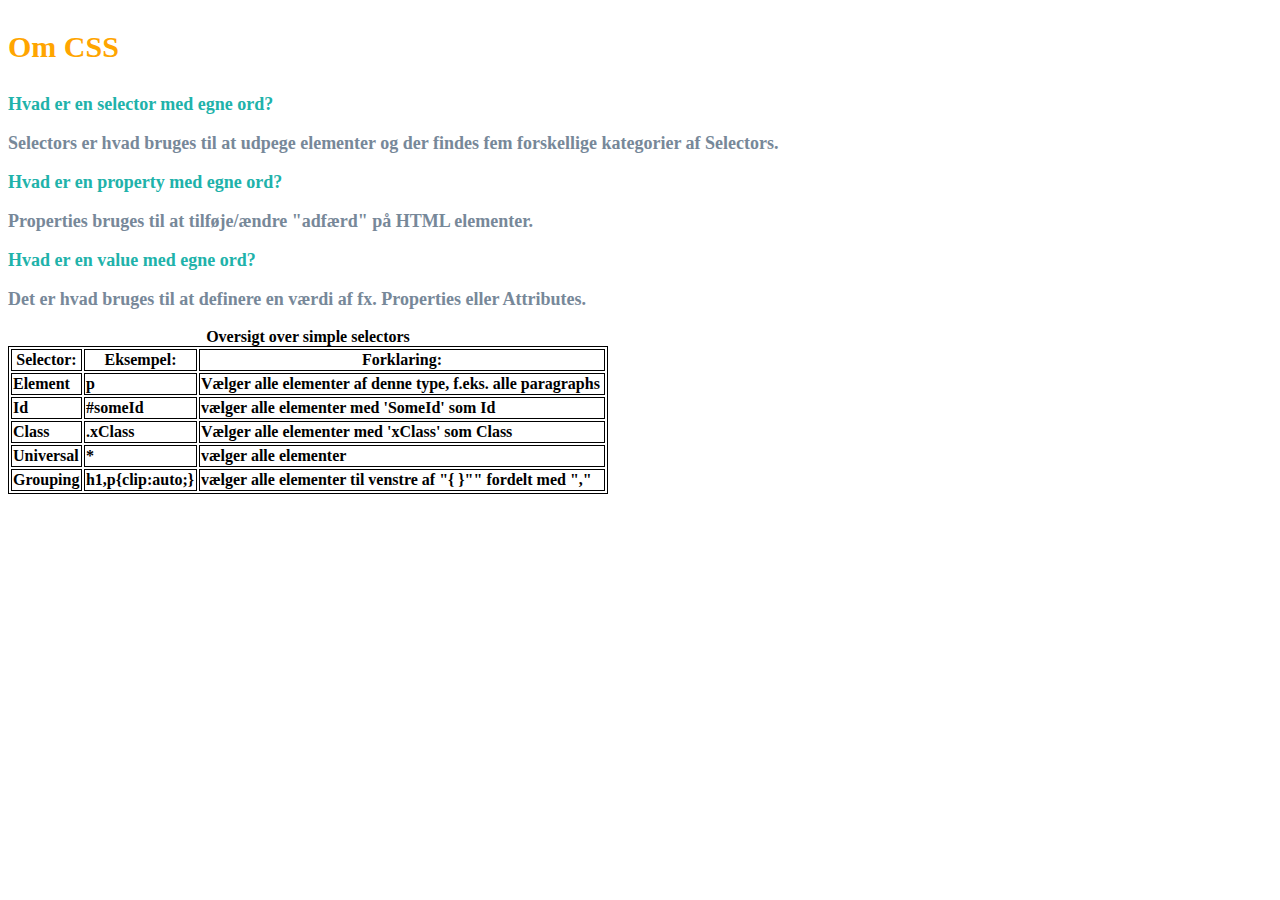
<file: CSS1/index.html>
<!DOCTYPE html>
<html lang="en">
  <head>
    <meta charset="UTF-8" />
    <meta name="viewport" content="width=device-width, initial-scale=1.0" />
    <link rel="stylesheet" href="CSS/style.CSS">
    <title>CSS opg 1</title>
  </head>
  <body>
    <p id="main">Om CSS</p>
    <p class="question">Hvad er en selector med egne ord?</p>
    <p class="answer">Selectors er hvad bruges til at udpege elementer og der findes fem forskellige kategorier af Selectors.</p>
    <p class="question">Hvad er en property med egne ord?</p>
    <p class="answer">Properties bruges til at tilføje/ændre "adfærd" på HTML elementer.</p>
    <p class="question">Hvad er en value med egne ord?</p>
    <p class="answer">Det er hvad bruges til at definere en værdi af fx. Properties eller Attributes.</p>
    <table>
      <caption>
        Oversigt over simple selectors
      </caption>
      <tr>
        <th>Selector:</th>
        <th>Eksempel:</th>
        <th>Forklaring:</th>
      </tr>
      <tr>
        <td>Element</td>
        <td>p</td>
        <td>Vælger alle elementer af denne type, f.eks. alle paragraphs</td>
      </tr>
      <tr>
        <td>Id</td>
        <td>#someId</td>
        <td>vælger alle elementer med 'SomeId' som Id</td>
      </tr>
      <tr>
        <td>Class</td>
        <td>.xClass</td>
        <td>Vælger alle elementer med 'xClass' som Class</td>
      </tr>
      <tr>
        <td>Universal</td>
        <td>*</td>
        <td>vælger alle elementer</td>
      </tr>
      <tr>
        <td>Grouping</td>
        <td>h1,p{clip:auto;}</td>
        <td>vælger alle elementer til venstre af "{ }"" fordelt med ","</td>
      </tr>
    </table>
  </body>
</html>
</file>
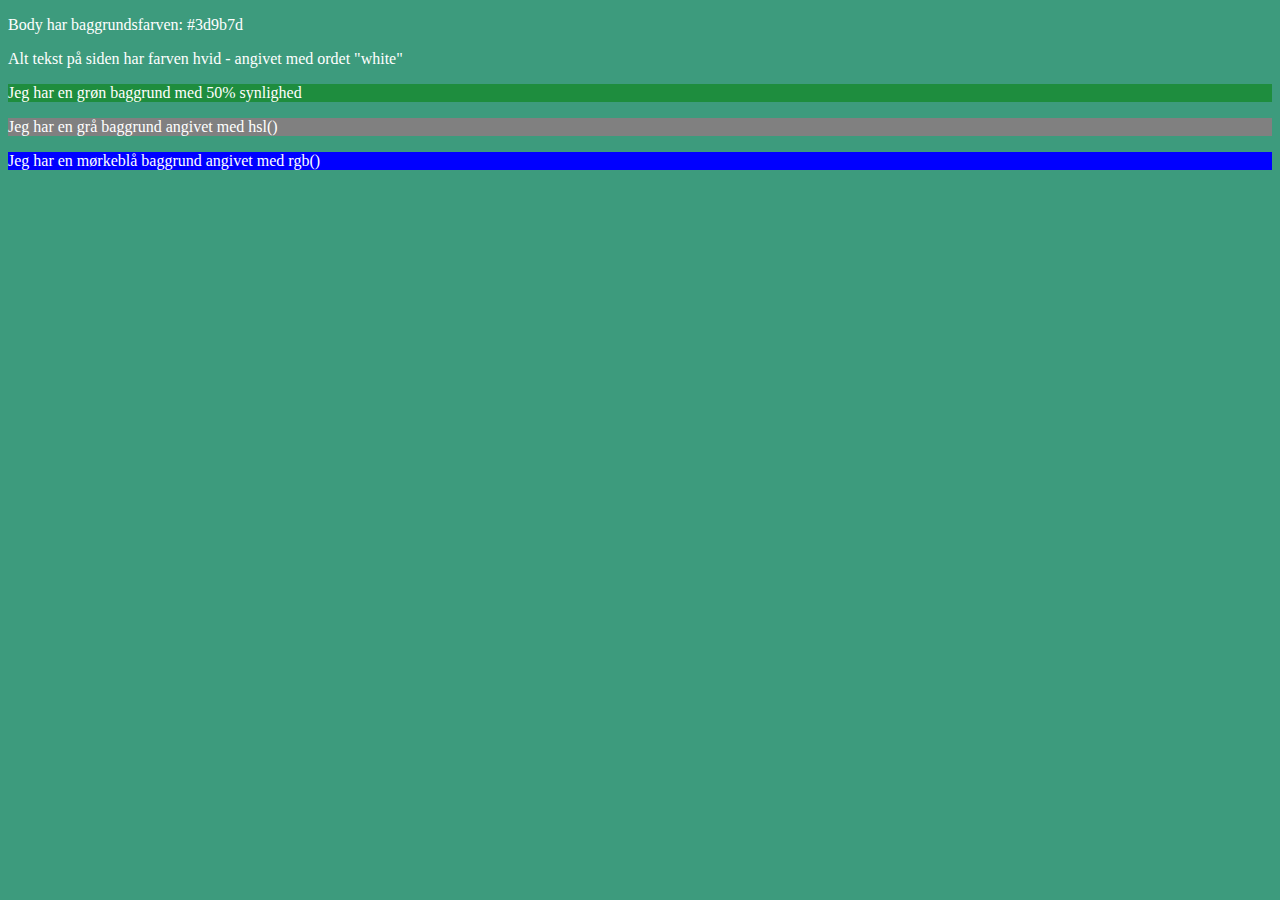
<file: CSS2/index.html>
<!DOCTYPE html>
<html lang="en">
  <head>
    <meta charset="UTF-8" />
    <meta name="viewport" content="width=device-width, initial-scale=1.0" />
    <link rel="stylesheet" href="CSS/style.css">
    <title>CSS opgave 2</title>
  </head>
  <body>
    <p>Body har baggrundsfarven: #3d9b7d</p>
    <p>Alt tekst på siden har farven hvid - angivet med ordet "white"</p>
    <p id="greenie">Jeg har en grøn baggrund med 50% synlighed</p>
    <p id="greyer">Jeg har en grå baggrund angivet med hsl()</p>
    <p id="bluel">Jeg har en mørkeblå baggrund angivet med rgb()</p>
  </body>
</html>
</file>
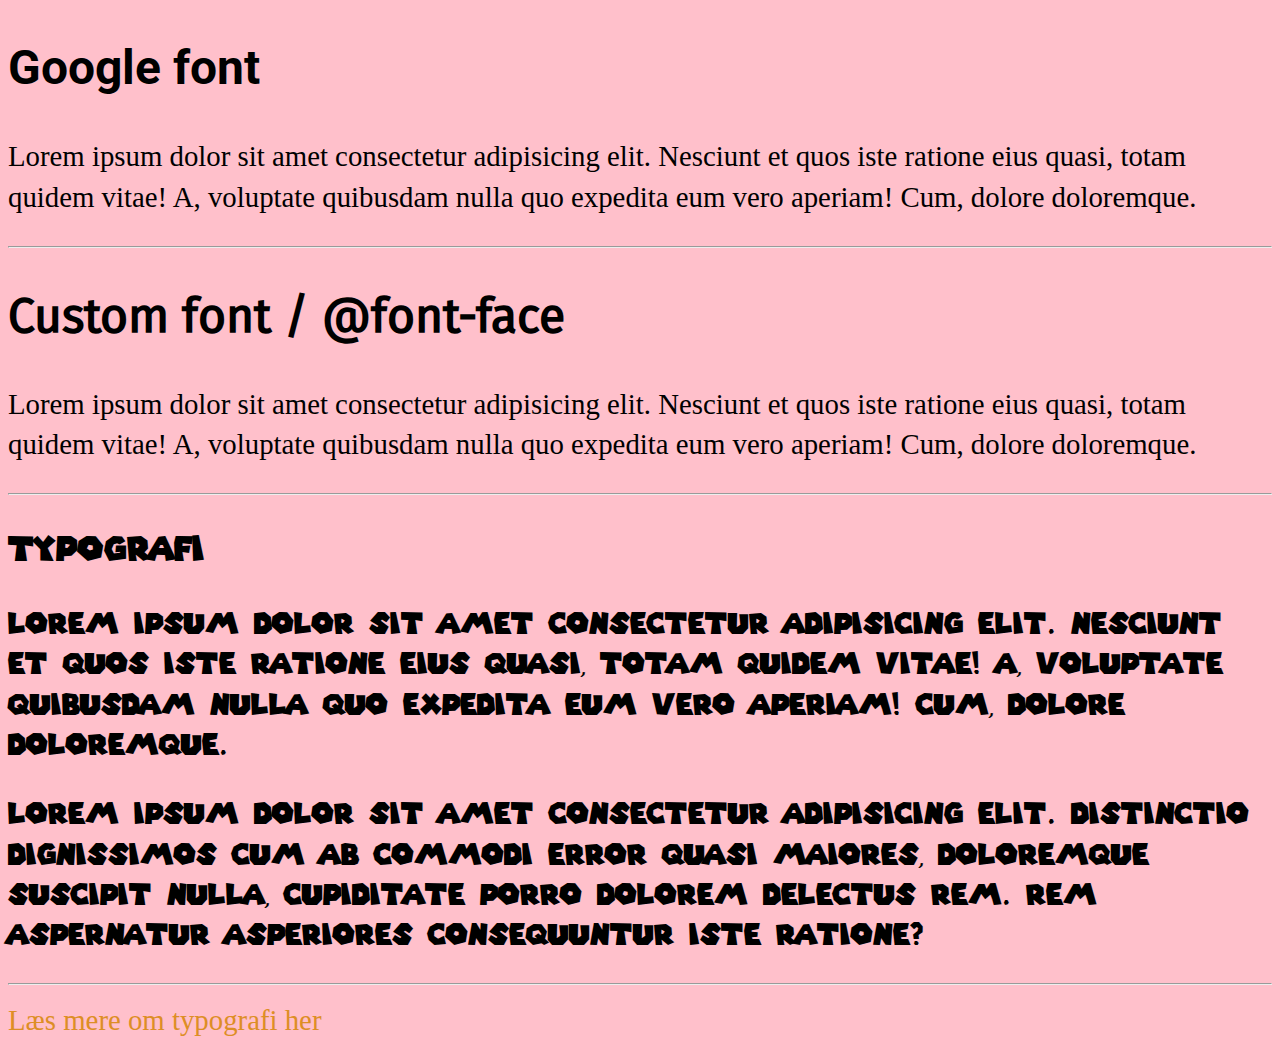
<file: CSS3/index.html>
<!DOCTYPE html>
<html lang="en">
<head>
    <meta charset="UTF-8">
    <meta name="viewport" content="width=device-width, initial-scale=1.0">
    <link rel="stylesheet" href="/CSS3/CSS/style.css">
    <link rel="stylesheet" href="https://fonts.googleapis.com/css?family=Roboto">
    <title>CSS opgave 4</title>    
</head>
<body>
    <h3 class="google">Google font</h3>
    <p>Lorem ipsum dolor sit amet consectetur adipisicing elit. Nesciunt et quos iste ratione eius quasi, totam quidem vitae! A, voluptate quibusdam nulla quo expedita eum vero aperiam! Cum, dolore doloremque.</p>
    <hr>
    <h3 class="custom">Custom font / @font-face</h3>
    <p>Lorem ipsum dolor sit amet consectetur adipisicing elit. Nesciunt et quos iste ratione eius quasi, totam quidem vitae! A, voluptate quibusdam nulla quo expedita eum vero aperiam! Cum, dolore doloremque.</p>
    <hr>
    <div class="typography">
        <h3>Typografi</h3>
        <p>Lorem ipsum dolor sit amet consectetur adipisicing elit. Nesciunt et quos iste ratione eius quasi, totam quidem vitae! A, voluptate quibusdam nulla quo expedita eum vero aperiam! Cum, dolore doloremque.</p>
        <p>Lorem ipsum dolor sit amet consectetur adipisicing elit. Distinctio dignissimos cum ab commodi error quasi maiores, doloremque suscipit nulla, cupiditate porro dolorem delectus rem. Rem aspernatur asperiores consequuntur iste ratione?</p>
    </div>
    <hr>
    <a href="https://www.webfx.com/blog/web-design/css-typography-01/">Læs mere om typografi her</a>
</body>
</html>
</file>
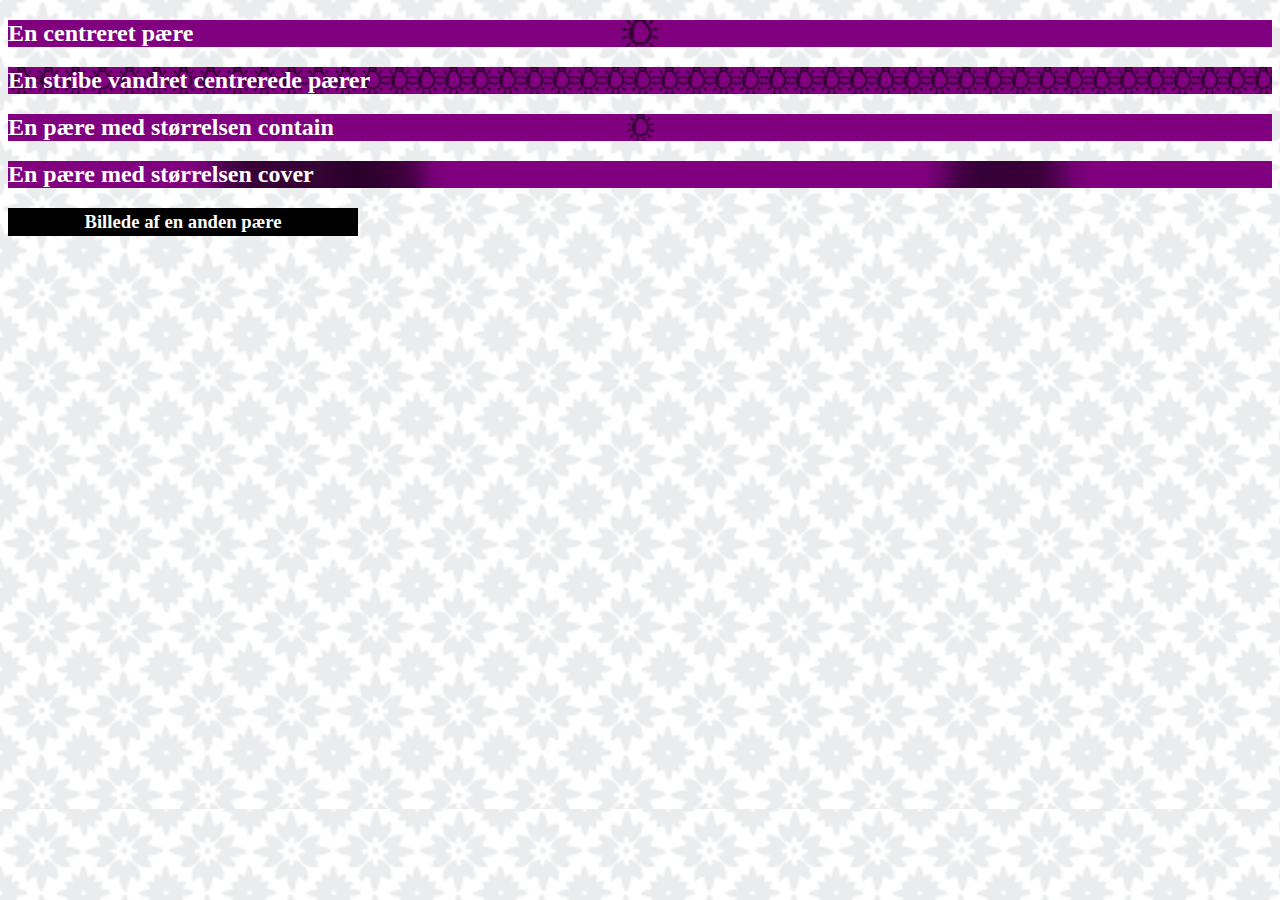
<file: CSS4/index.html>
<!DOCTYPE html>
<html lang="en">
  <head>
    <meta charset="UTF-8" />
    <meta name="viewport" content="width=device-width, initial-scale=1.0" />
    <title>3_css_img</title>
    <link rel="stylesheet" href="css/style.css" />
  </head>
  <body>
    <h2 class="one">En centreret pære</h2>
    <h2 class="two">En stribe vandret centrerede pærer</h2>
    <h2 class="three">En pære med størrelsen contain</h2>
    <h2 class="four">En pære med størrelsen cover</h2>
    <div class="box" style="width: 350px; height: 200px">
      <h3 style="text-align: center; padding: 0.2rem">Billede af en anden pære</h3>
    </div>
  </body>
</html>
</file>
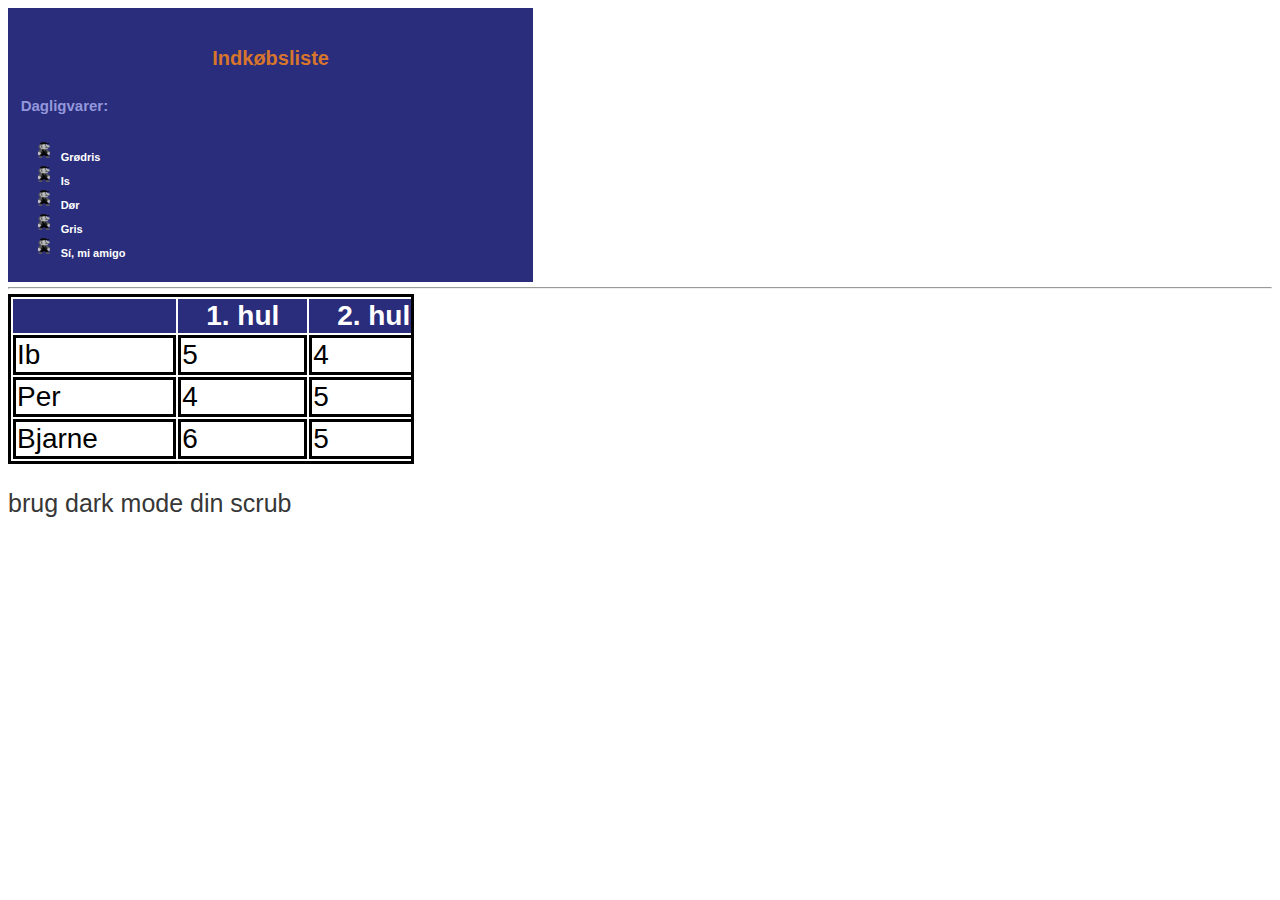
<file: CSS5/index.html>
<!DOCTYPE html>
<html lang="en">
<head>
    <meta charset="UTF-8">
    <meta name="viewport" content="width=device-width, initial-scale=1.0">
    <title>CSS opgave 5 - lists and tables</title>
    <link rel="stylesheet" href="css/style.css">
</head>
<body>    
    <div class="list">
        <h4>Indkøbsliste</h4>
        <h5>Dagligvarer:</h5>
        <ul>
            <li>Grødris</li>
            <li>Is</li>
            <li>Dør</li>
            <li>Gris</li>
            <li ><a id="what" href="https://64.media.tumblr.com/103d104d3f83654eb170c16f725c28bd/9b202b21b7566a1b-a6/s400x600/b2fa6c0273ae5f990bf8af17e999666da2dd377f.gif">Sí, mi amigo</a></li>
        </ul>
    </div>
    <hr>
    <div class="table">

        <table>
            <tr id="header">
                <th></th>
                <th>1. hul</th>
                <th>2. hul</th>
                <th>3. hul</th>
                <th>4. hul</th>
                <th>5. hul</th>
                <th>6. hul</th>
                <th>7. hul</th>
                <th>8. hul</th>
                <th>9. hul</th>
                <th>10. hul</th>
                <th>11. hul</th>
                <th>12. hul</th>
                <th>13. hul</th>
                <th>14. hul</th>
            </tr>
            <tr class="selective">
                <td>Ib</td>
                <td>5</td>
                <td>4</td>
                <td>7</td>
                <td>3</td>
                <td>2</td>
                <td>7</td>
                <td>9</td>
                <td>5</td>
                <td>6</td>
                <td>3</td>
                <td>2</td>
                <td>7</td>
                <td>5</td>
                <td>4</td>
            </tr>
            <tr class="selective">
                <td>Per</td>
                <td>4</td>
                <td>5</td>
                <td>6</td>
                <td>7</td>
                <td>5</td>
                <td>6</td>
                <td>4</td>
                <td>3</td>
                <td>4</td>
                <td>2</td>
                <td>3</td>
                <td>4</td>
                <td>6</td>
                <td>7</td>
            </tr>
            <tr class="selective">
                <td>Bjarne</td>
                <td>6</td>
                <td>5</td>
                <td>4</td>
                <td>3</td>
                <td>3</td>
                <td>6</td>
                <td>2</td>
                <td>4</td>
                <td>3</td>
                <td>6</td>
                <td>6</td>
                <td>7</td>
                <td>8</td>
                <td>2</td>
            </tr>
        </table>
    </div>
    <p>brug dark mode din scrub</p>
</body>
</html>
</file>
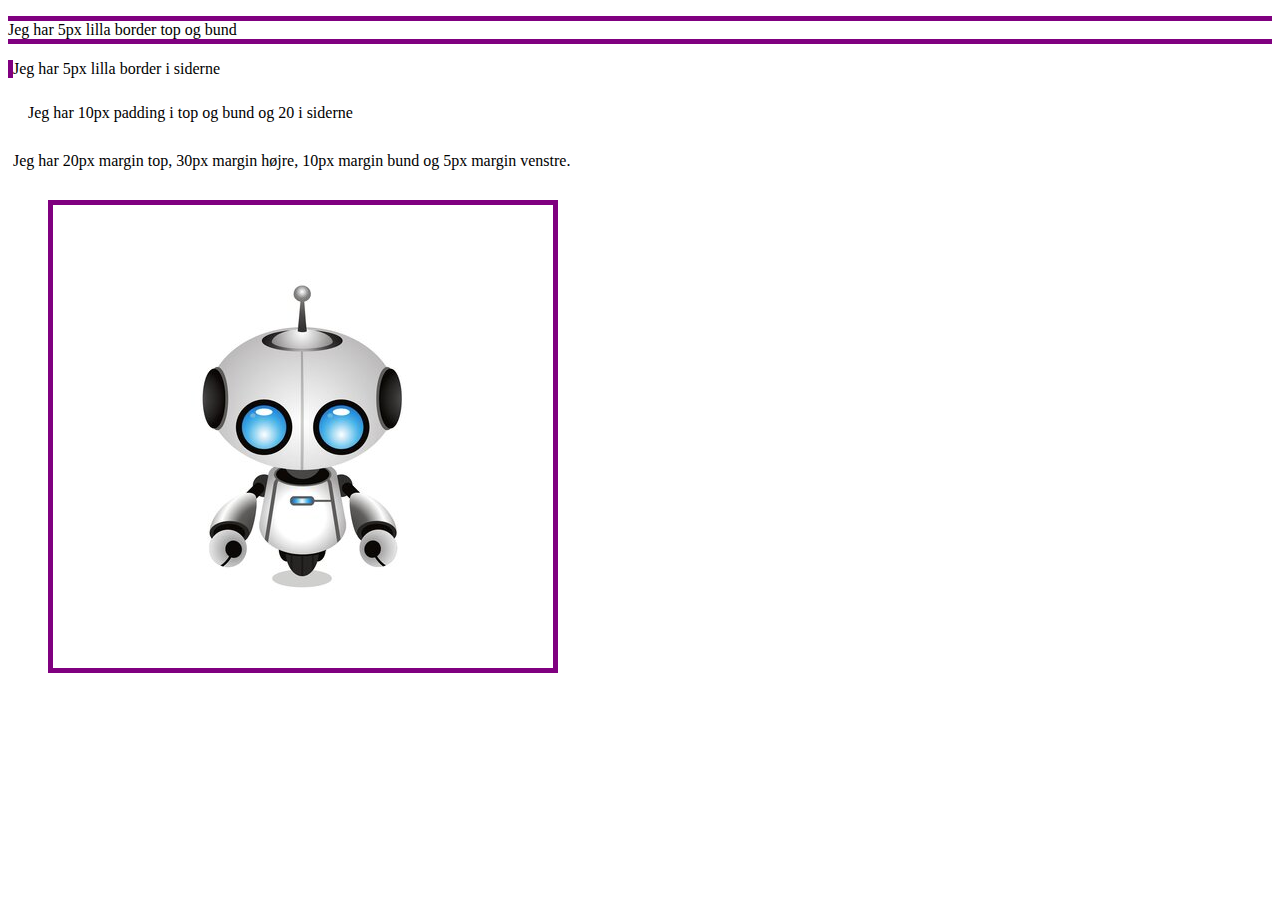
<file: CSS6/index.html>
<!DOCTYPE html>
<html lang="en">
<head>
    <meta charset="UTF-8">
    <meta name="viewport" content="width=device-width, initial-scale=1.0">
    <title>Opgave 6 - boxmodel</title>
    <link rel="stylesheet" href="css/style.css">
</head>
<body>        
    <p class="borderY">Jeg har 5px lilla border top og bund</p>    
    <p class="borderX">Jeg har 5px lilla border i siderne</p>    
    <p class="padding">Jeg har 10px padding i top og bund og 20 i siderne</p>    
    <p class="margin">Jeg har 20px margin top, 30px margin højre, 10px margin bund og 5px margin venstre.</p>
    <img class="img" src="img/robot.jpg" alt="">
</body>
</html>
</file>
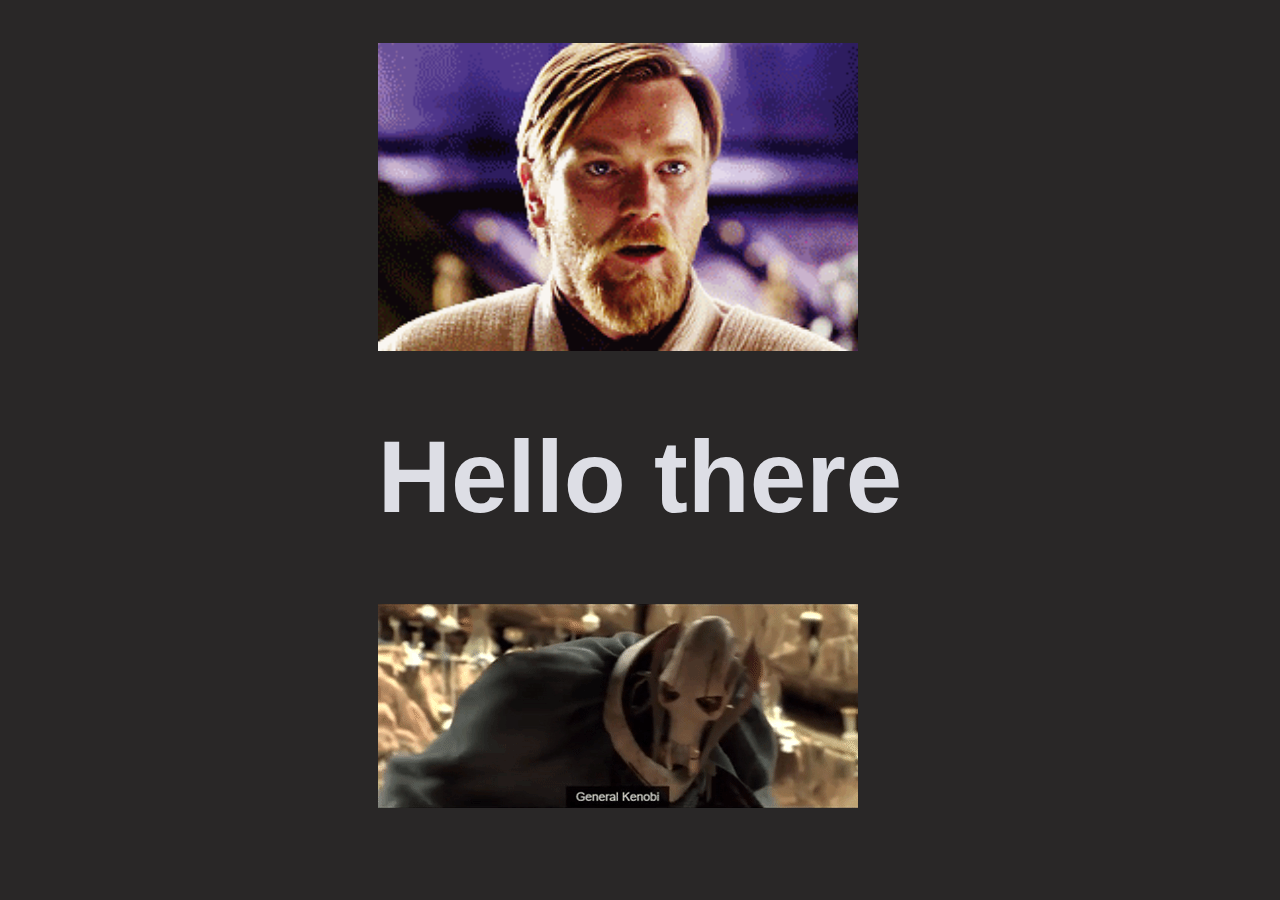
<file: test1/Index.Html>
<!DOCTYPE html>
<html lang="en">
<head>
    <meta charset="UTF-8">
    <meta name="viewport" content="width=device-width, initial-scale=1.0">
    <title>Expected</title>
    <link rel="stylesheet" href="./CSS/Style.css">
</head>
<body>
    <img class="thumbnail" src="img/keno.gif">
    <h1>Hello there</h1>
    <img class="thumbnail" src="img/grevo.gif">
</body>
</html>
</file>
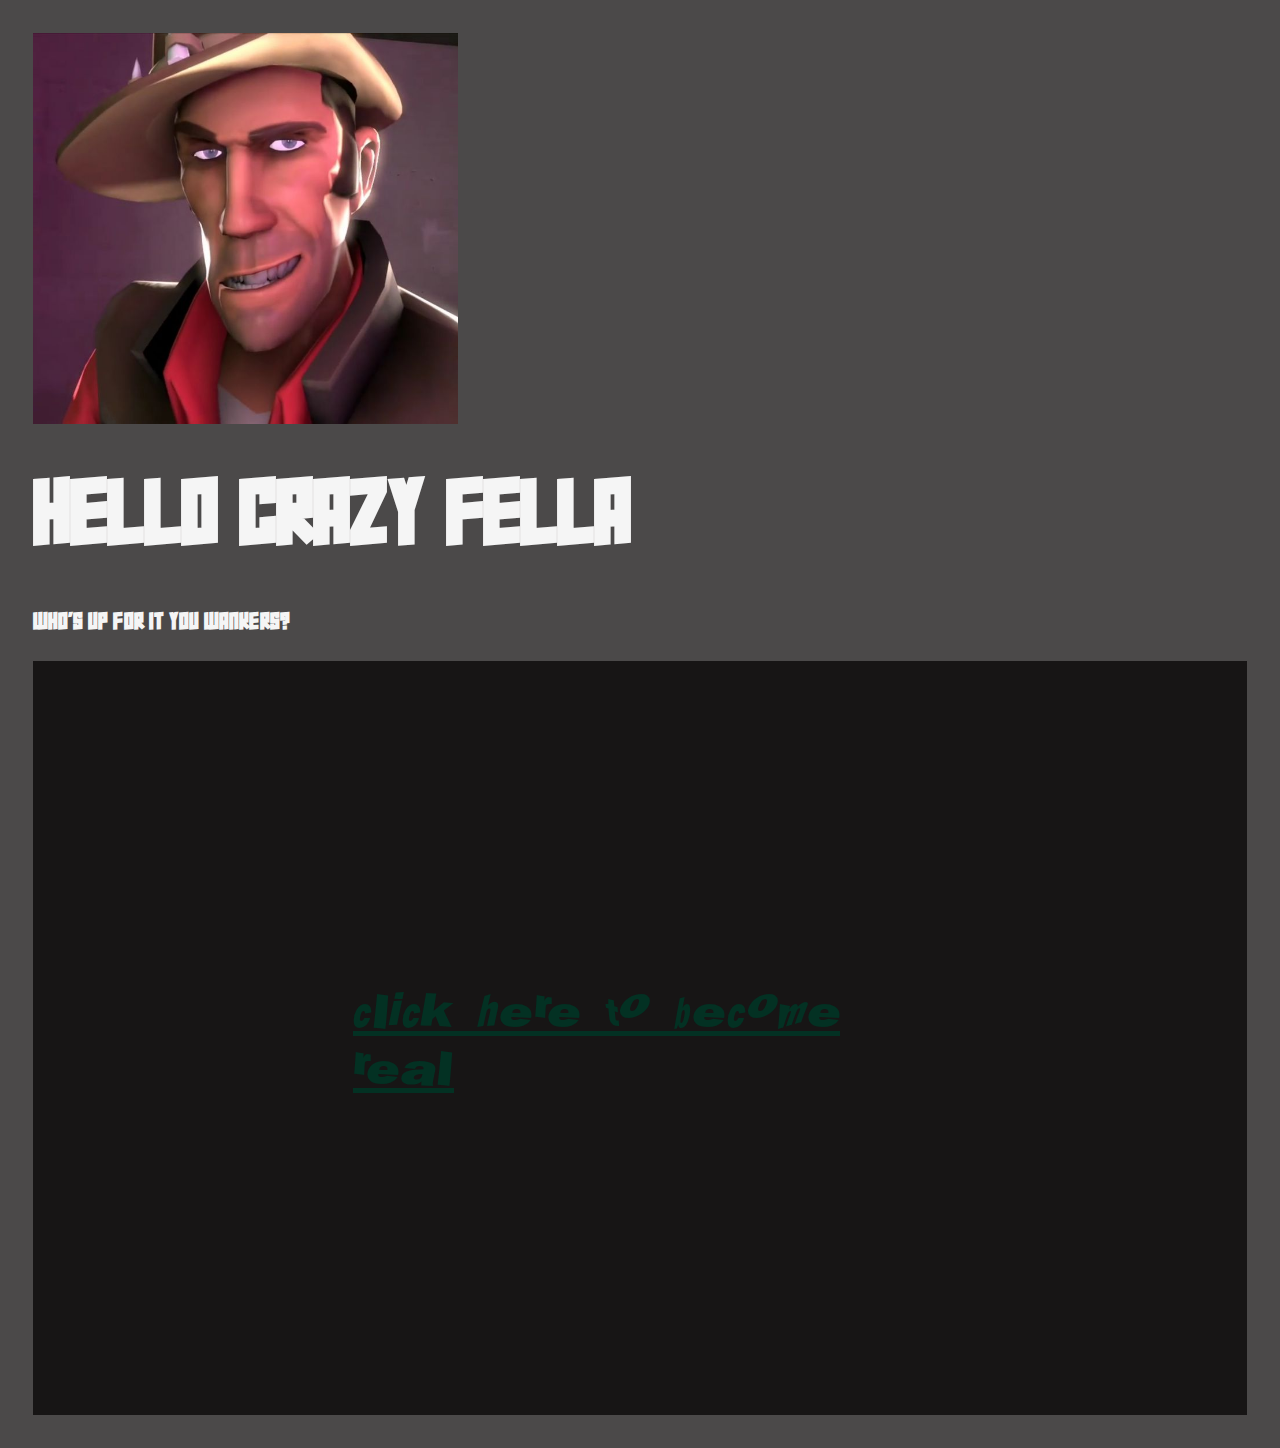
<file: test2/Index.HTML>
<!DOCTYPE html>
<html lang="en">
<head>
    <meta charset="UTF-8">
    <meta name="viewport" content="width=device-width, initial-scale=1.0">
    <title>da fonts</title>
    <link rel="stylesheet" href="CSS/style.css">
</head>
<body>
    <img src="./img/1523e247f88eced40fa8b5cff9f7895b.jpg">
    <h1>Hello crazy fella</h1>
    <h2>Who's up for it you wankers?</h2>
    <br>
    <a href="/test2/page2/Page.HTML">click here to become real</a>
</body>
</html>
</file>
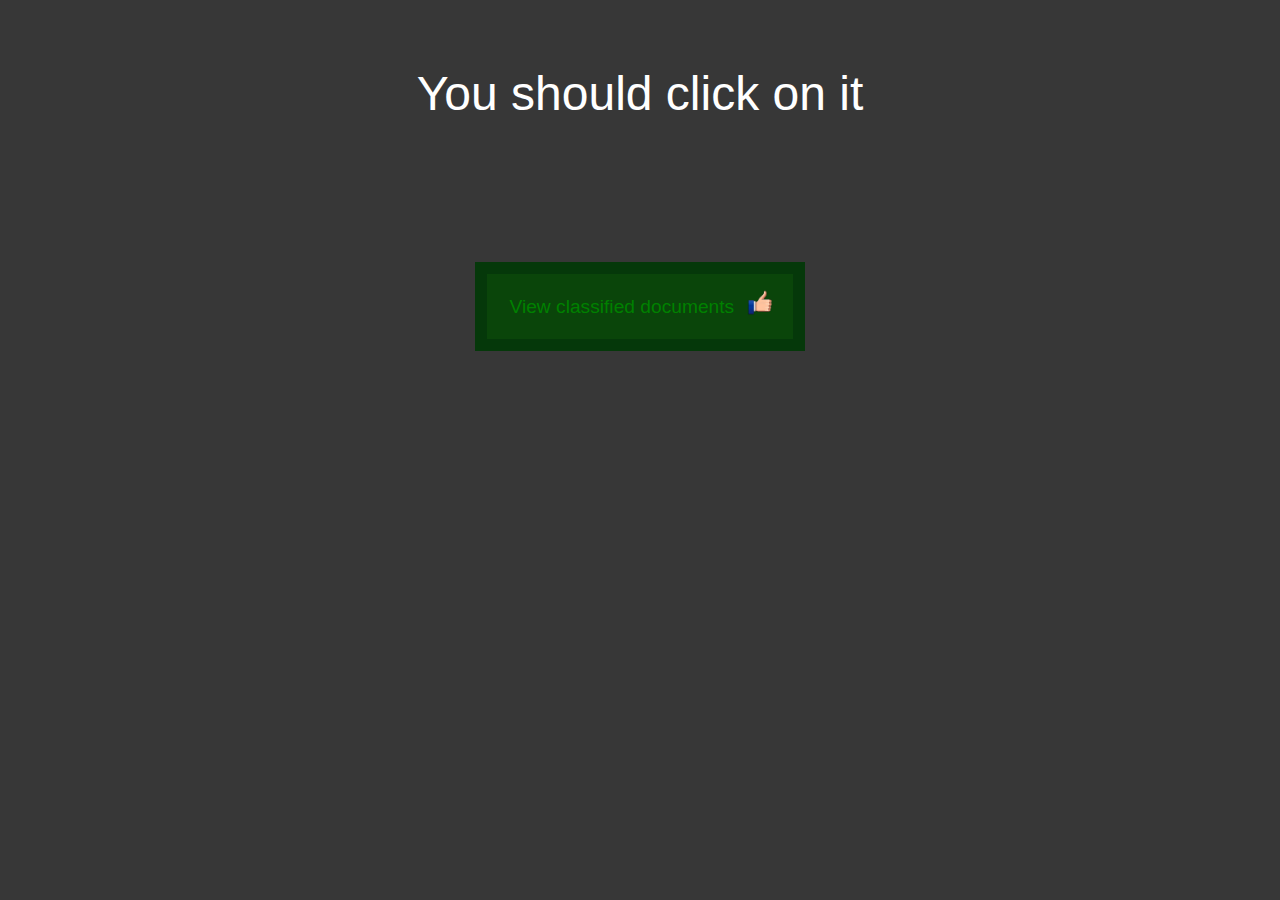
<file: test3/Index.html>
<!DOCTYPE html>
<html lang="en">
<head>
    <meta charset="UTF-8">
    <meta name="viewport" content="width=device-width, initial-scale=1.0">
    <link rel="stylesheet" href="./css/style.css">
    <title>CSS test</title>
</head>
<body>
    <p>You should click on it</p>
    <div>
        <a href="https://gx.ax/m0T">View classified documents <img id="thing" src="./img/pixel-thumb-up-like-isolated-vector-detailed-122423168 - Copy.png" alt=":Thumbs-up:"></a>
    </div>
</body>
</html>
</file>
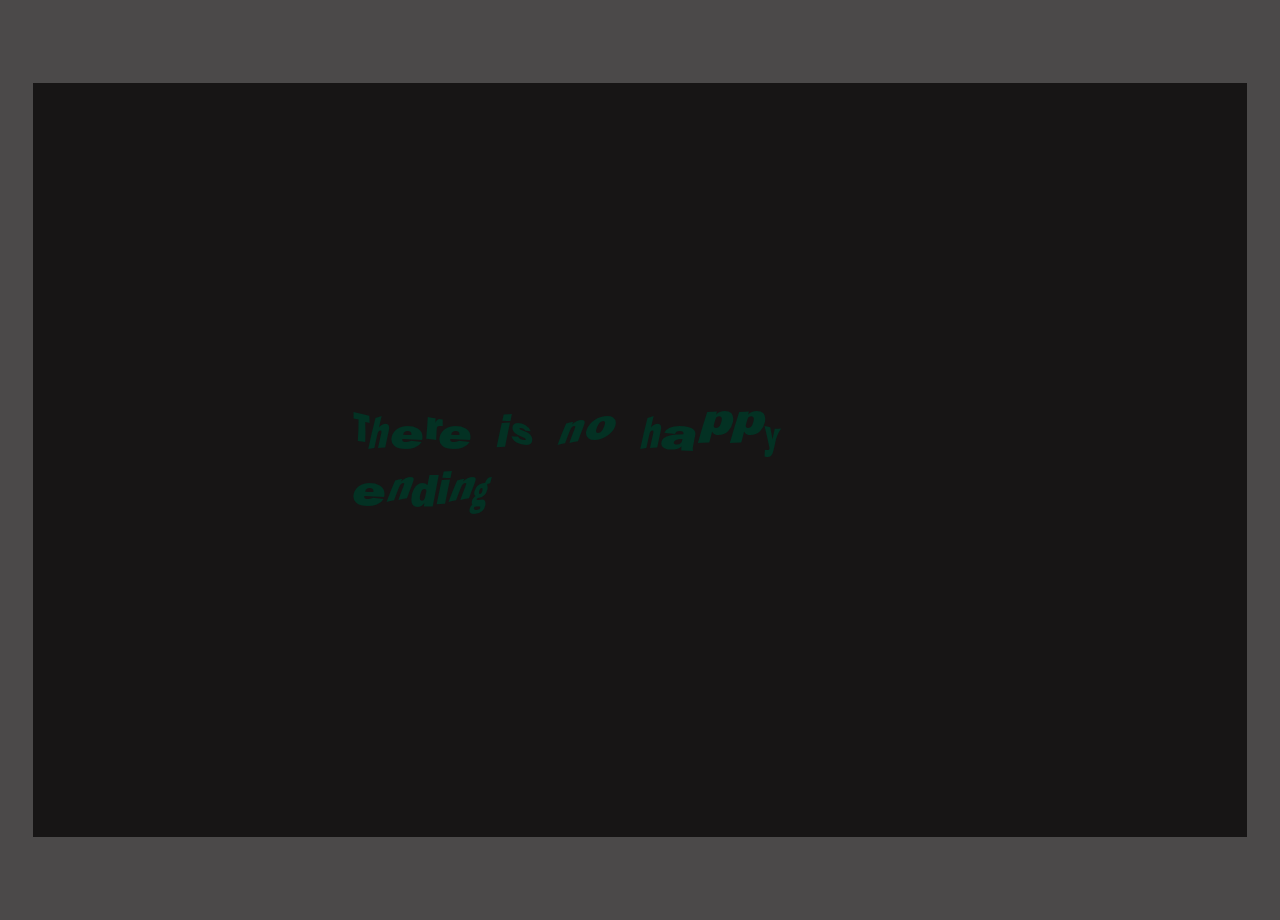
<file: test2/page2/Page.HTML>
<!DOCTYPE html>
<html lang="en">
<head>
    <meta charset="UTF-8">
    <meta name="viewport" content="width=device-width, initial-scale=1.0">
    <link rel="stylesheet" href="/test2/CSS/style.css">
    <title>End</title>
</head>
<body>
    <p>There is no happy ending</p>
</body>
</html>
</file>
<file: CSS1/CSS/style.CSS>
body{
    font-weight: bold;
}
#main{
    color: orange;
    font-size: 30px;
}
.question{
    color: lightseagreen;
    font-size: 18px;
}
.answer{
    color: lightslategrey;
    font-size: 18px;
}
table{
    width: 600px
}
table, tr, td, th{
    border: 1px solid;
    border-color: black;
}
</file>
<file: CSS2/CSS/style.css>
body{
    background-color: #3d9b7d;
    color: white;
}
#greenie{
    background-color: rgba(0,128,0,0.5);
}
#greyer{
    background-color: hsl(0, 0%, 50%)
}
#bluel{
    background-color: rgb(0,0,255);
}
</file>
<file: CSS3/CSS/style.css>
@font-face {font-family: Custom;src: url(/CSS3/Fonts/FiraSans-Regular.otf);}
@font-face {font-family: Mario;src: url(/CSS3/Fonts/SuperMario256.ttf);}

body{background-color: rgb(55, 55, 55);color: aliceblue;line-height: 140%;font-size: 1.8rem;}
.google{font-family: Roboto;font-size: 3rem;}
.custom{font-family: Custom;font-size: 3rem;}
.typography{font-family: Mario;}

/*Remember the correct order*/
a:link{text-decoration: none;color: rgb(221, 142, 37);transition: all 300ms;}
a:visited{ color: rgb(221, 142, 37);}
a:active{text-decoration: solid;color: rgb(39, 100, 222);transition: all 300ms;}
a:hover{text-decoration: underline;color:rgb(105, 105, 194);transition: all 300ms;}

@media (prefers-color-scheme: light) {
body{
    background-color: pink;
    color: black;
}
}
</file>
<file: CSS4/css/style.css>
body{background-image: url(/CSS4/img/background.png);color: white;}
h2{background-color: #800080;background-image: url(/CSS4/img/Capture.PNG)}
h3{background-color: black;}

h2.one{
    background-repeat: no-repeat;
    background-position: center;
    background-size: 2.25rem;
}
h2.two{
    background-size: contain;
}
h2.three{
    background-size: contain;
    background-repeat: no-repeat;
    background-position: center;
}
h2.four{
    background-size: cover;
    background-position: center;
}
div.box{
    background-image: url(https://images.nightcafe.studio/jobs/yE8yvwniVoYochDNWGrU/yE8yvwniVoYochDNWGrU--4--w9a3v.jpg?tr=w-1600,c-at_max);
    background-size: contain;
    background-position: center;
    background-repeat: no-repeat;
}
</file>
<file: CSS5/css/style.css>
html{
    font-size: 62.5%;
    font-family: Verdana, Tahoma, sans-serif;
    background-color: rgb(55,55,55);
}
div.list{
    padding: 1%;
    background: #292d7b;
    color: white;
    width: 500px;
    font-size: 1.1rem;
    font-weight: bold;
}
h5{
    font-size: 1.5rem;
    color: #9497db;
}
#what{
    cursor: grab;
    color: white;
    text-decoration-line: none;
}
h4{
    color: #d7752c;
    font-size: 2rem;
    text-align: center;
}
ul{
    
    list-style-image: url(/CSS5/img/Untitled.png);
}

table{
    width: 2000px

}
p{
    user-select: none;
    font-size: 2.5rem;
    color: rgb(55, 55, 55);
}
.table, td{
    font-size: 2.8rem;
    width:400px;
    overflow-x: auto;
    border: 3px solid;
    border-color: black;
    color: rgb(214, 206, 196);
}
.selective:hover{
    background: rgb(130, 130, 135);
    transition: 300ms;
}
#header{
    background: #292d7b;
    color: white;
}

@media (prefers-color-scheme: light) {
    html{
      background-color: white;
      color: black;
    }
    .table, td{
        color: rgb(0, 0, 0);
    }
    th{
        color:white;
    }
    .selective:hover{
        background: rgb(169, 164, 164);
        transition: 300ms;
    }
}
</file>
<file: CSS6/css/style.css>
.borderY{
    border-top: 5px solid;
    border-bottom:  5px solid;
    border-color: purple;
}
.borderX{
    border-left: 5px solid;
    border-color: purple;
}
.padding{
    padding-top: 10px;
    padding-bottom: 10px;
    padding-left: 20px;
    padding-right: 20px;
}
.margin{
    margin-top: 20px;
    margin-right: 30px;
    margin-bottom: 10px;
    margin-left: 5px;
}
img{
    padding: 10px;
    border: 5px solid;
    border-color: purple;
    margin-top: 20px;
    margin-left: 40px;
    margin-bottom: 50px;
}
</file>
<file: test1/CSS/Style.css>
body{
    background-color: rgb(41, 39, 39);
}
h1, h2{
    color: rgb(221, 222, 229);
    font-family:Impact, Haettenschweiler, 'Arial Narrow Bold', sans-serif;
    font-size: 101.5px
}
body{
    display: grid;
    justify-content: center;
    align-content: space-evenly;
    padding: 35px;
}
.thumbnail{
    width: 480px;
}
</file>
<file: test2/CSS/style.css>
body{
    display: grid;
    justify-content: center;
    align-content: center;
    background-color: rgb(75, 73, 73);
    color: whitesmoke;
    padding: 25px;
    font-size: 62.5%;
}
@font-face{
    font-family: CrazyFont;
    src: url(/test2/fonts/super_squad/Super\ Squad.otf)
}

* {
    font-family: CrazyFont;
}


h1{
    font-family: CrazyFont;
    font-size: 60px;
    color: whitesmoke;
}
img{
    width:35%
}
@font-face{
    font-family: BlurFonto;
    src: url(/test2/fonts/marola/MAROLA__.TTF)
}

**{
    font-family: BlurFonto;
}

a, p{
    font-family: BlurFonto;
    font-size: 50px;
    padding: 320px;
    color: rgb(3, 49, 35);
    background: rgb(23, 21, 21);
    transition: all 500ms;
}
a:hover{
    color:rgb(86, 163, 95)
}
p:hover{
    color: rgb(180, 19, 19);
}
</file>
<file: test3/css/style.css>
body{
    background: rgb(55,55,55);
    color: white;
    font-family: Impact, Haettenschweiler, 'Arial Narrow Bold', sans-serif;
    text-align: center;
    padding: 10px;
    font-size: 3rem;
}
div{
    padding: 100px;
}
a{
    font-size: 1.2rem;
    text-decoration-line: none;
    color: green;
    background: rgb(10, 69, 10);
    padding: 22px;
    border: 12.5px solid;
    border-color: rgb(5, 56, 10);
}

a:link{
    border-color: rgb(5,56,10);
    border-style: solid;
    transition: 350ms;
}

a:hover{
    font-size: 30px;
    font-weight: bold;
    font-style:oblique;
    background: rgb(17, 100, 17);
    padding: 25px;
    color: rgb(45, 224, 45);
    border-top-style: dashed;
    border-bottom-style: dashed;
    border-color: rgb(24, 188, 24);
    transition: 350ms;
}
a:active{
    background: rgb(97, 12, 12);
    border-color: rgb(160, 32, 32);
    padding: 20px;
    font-size: 25px;
    font-weight: lighter;
    color: rgb(225, 12, 12);
    text-decoration-color: rgb(239, 7, 7);
    text-decoration-line: underline;
    text-decoration-thickness: 10px;
    cursor: progress;
    transition: 250ms;
}
img#thing{
    margin: -3.2px;
    margin-left: 7px;
    width:1.7rem;
}
</file>
